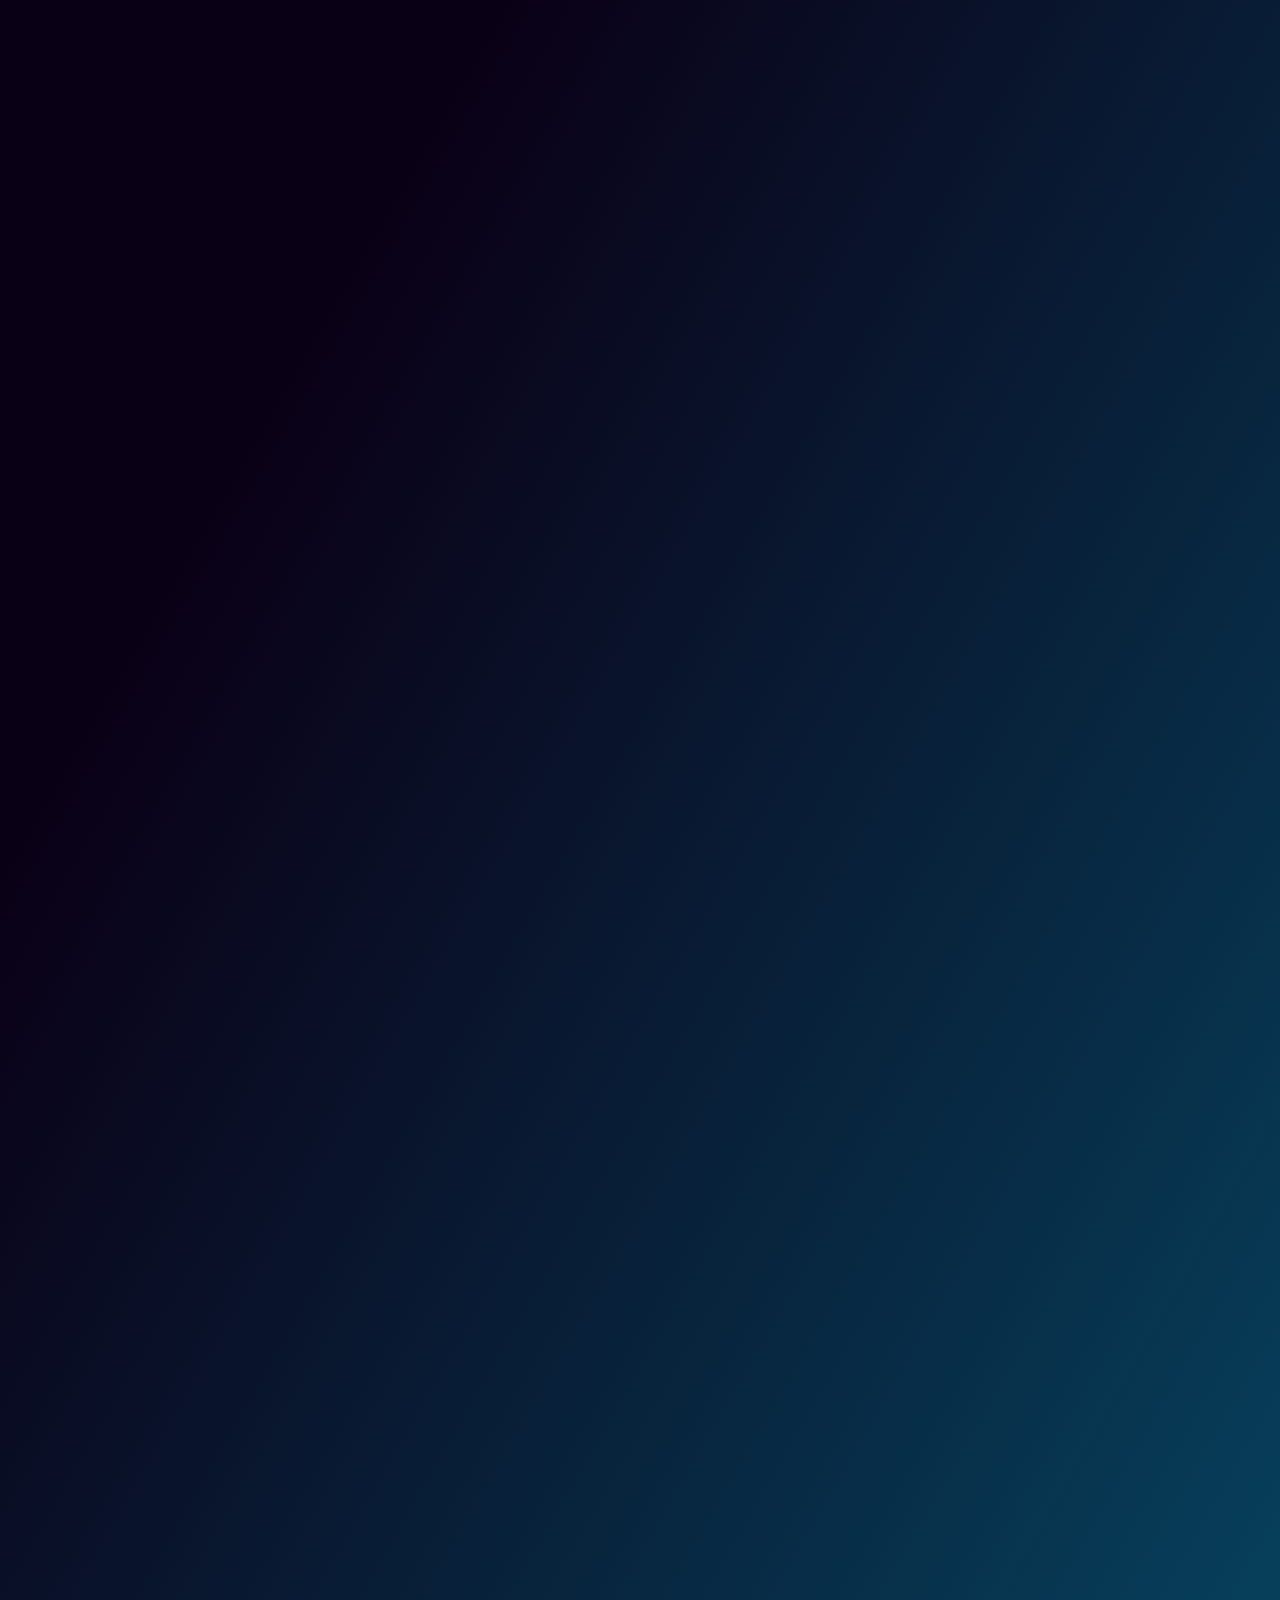
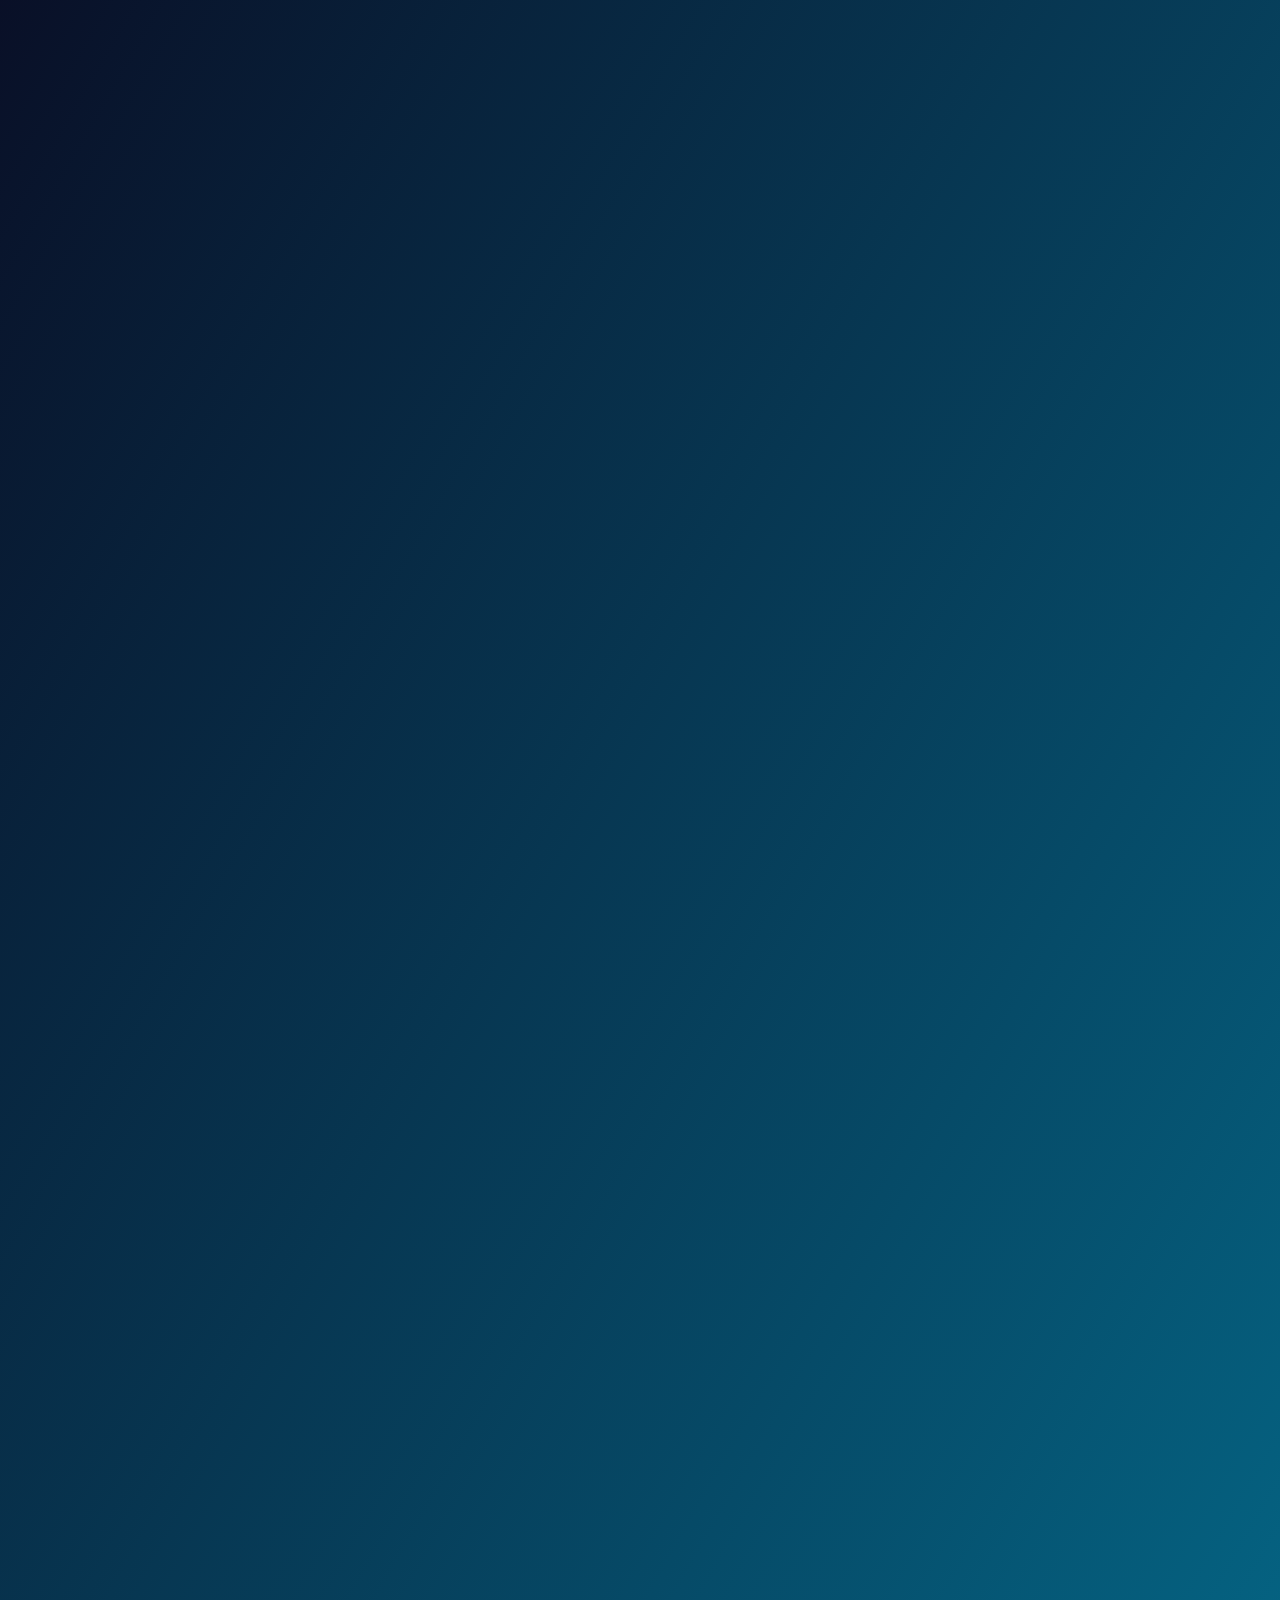
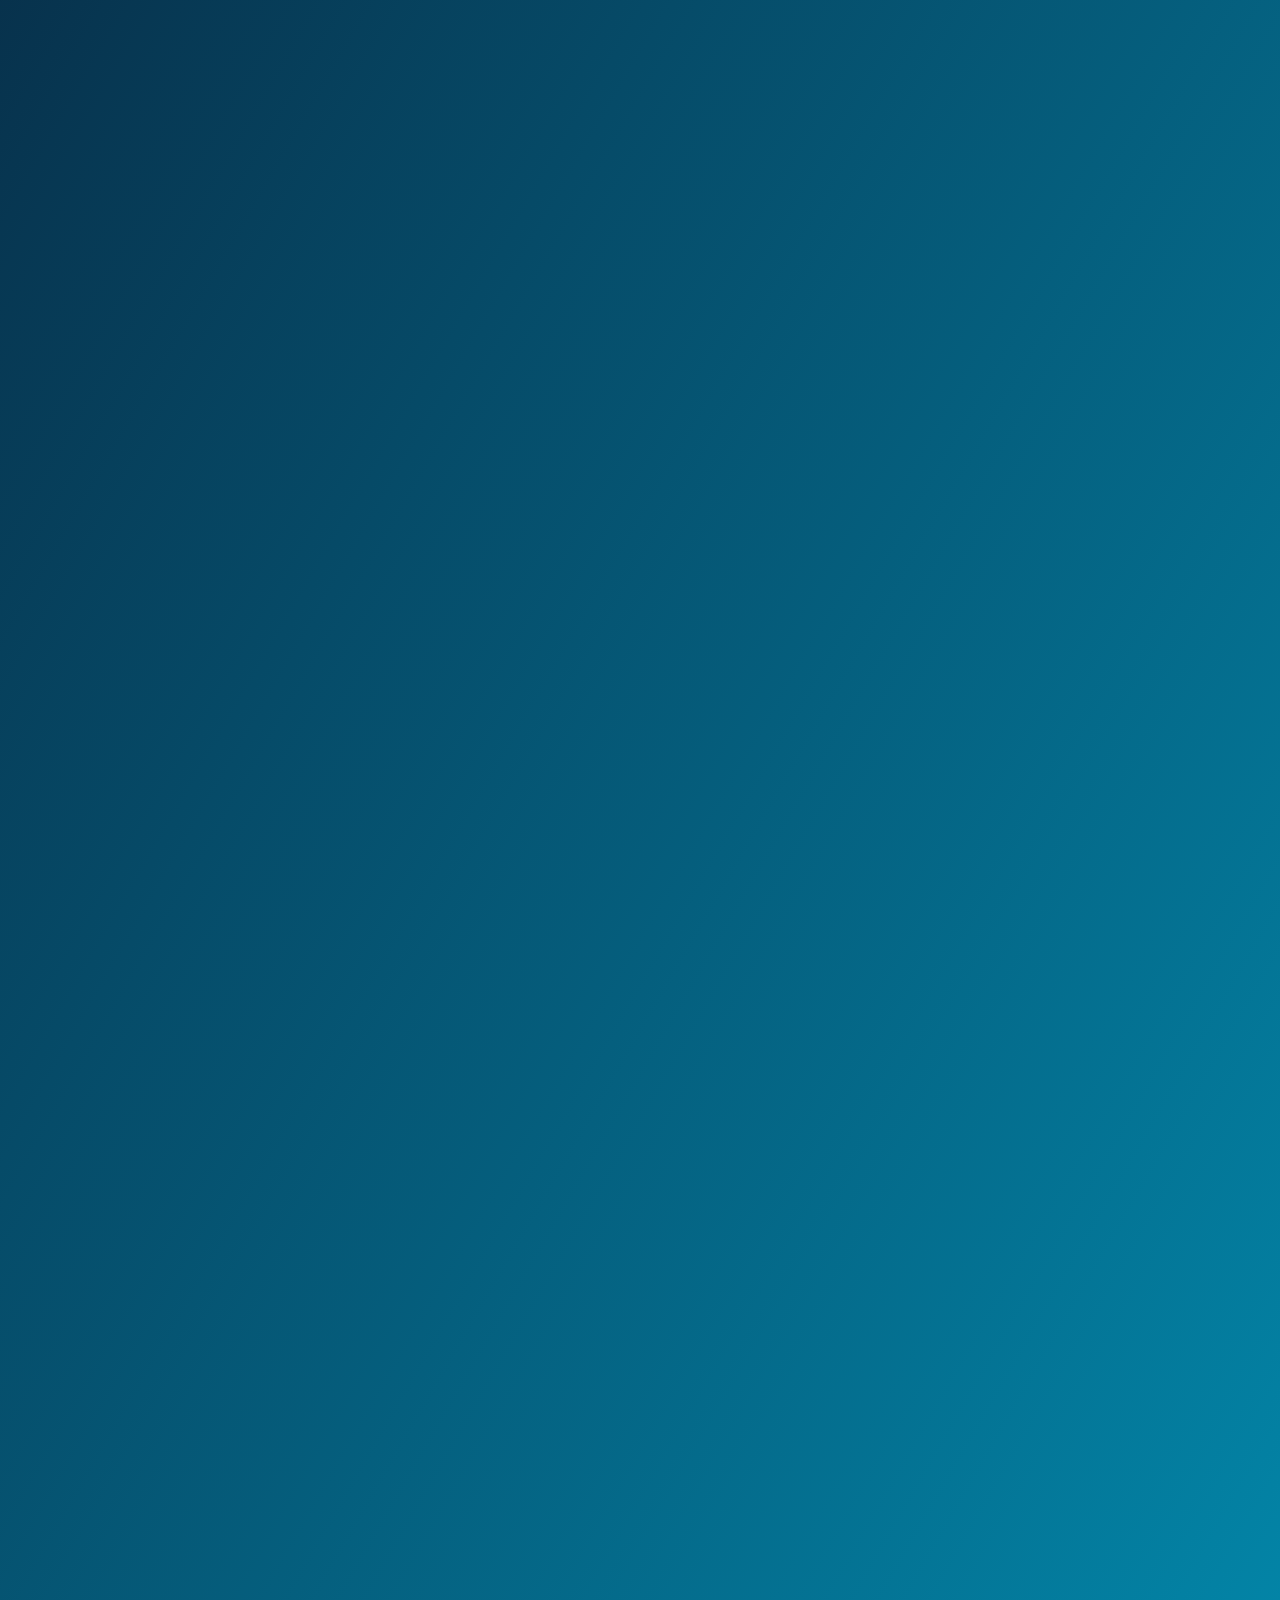
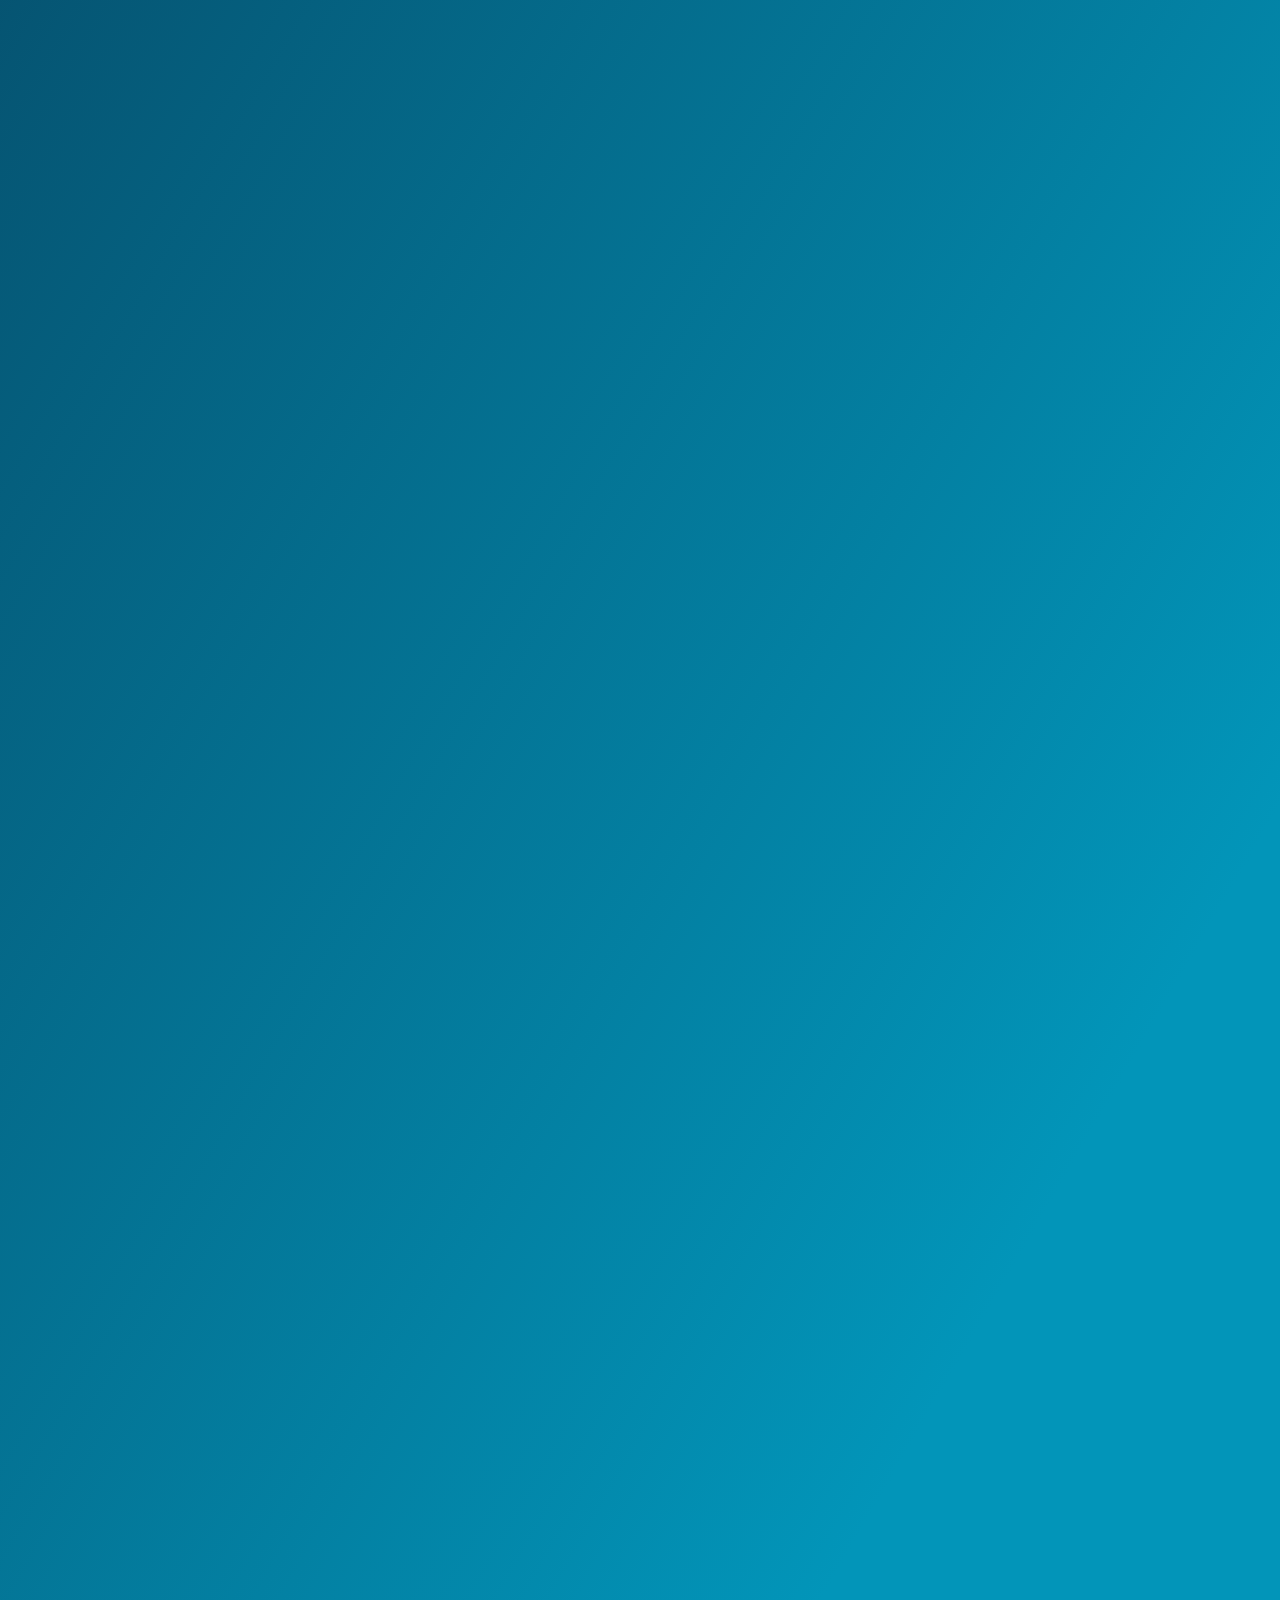
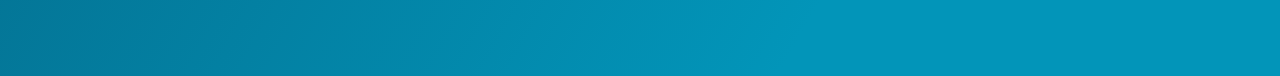
<file: index.html>
<!DOCTYPE html>
<html lang="es">
<head>
    <meta charset="UTF-8">
    <meta name="viewport" content="width=device-width, initial-scale=1.0">
    <meta name="description" content="Porfolio">
    <meta name="author" content="Sebastian Alejandro Romero">

    <link href="https://cdn.jsdelivr.net/npm/bootstrap@5.3.1/dist/css/bootstrap.min.css" rel="stylesheet" 
      integrity="sha384-4bw+/aepP/YC94hEpVNVgiZdgIC5+VKNBQNGCHeKRQN+PtmoHDEXuppvnDJzQIu9" crossorigin="anonymous">
    <link rel="stylesheet" href="https://cdn.jsdelivr.net/npm/bootstrap-icons@1.10.5/font/bootstrap-icons.css">

    <link rel="preconnect" href="https://fonts.googleapis.com">
    <link rel="preconnect" href="https://fonts.gstatic.com" crossorigin>
    <link href="https://fonts.googleapis.com/css2?family=Black+Ops+One&family=Quicksand&family=Roboto&family=Rubik+Dirt&family=Share+Tech+Mono&display=swap" rel="stylesheet">

    <link rel="shortcut icon" href="img/code-slash.svg" type="image/x-icon">

    <link rel="stylesheet" href="css/style.css">

    <title>Sebastian Romero Dev</title>
</head>
<body>
    <section id="inicio" class="menu ">
        <h1 >Seba Romero</h1>

        <a href="#inicio" id="abrir"><i class="bi bi-list" ></i></a>
        <nav id="enlaces">
                <li><a href="#sobre-mi">Sobre mi</a> </li>
                <li><a href="#mis-proyectos">Proyectos</a></li>
                <li><a href="#formacion-academica">Formacion</a></li>
                <li><a href="#info-contacto">Contacto</a></li>
                <a href="#" id="cerrar"><i class="bi bi-chevron-up " ></i></a>
        </nav>
    </section>

    <section class="presentacion animated-element">
        <img class="foto-perfil"  src="img/foto_perfil.jpg" alt="hombre joven, cabello y barba oscuros, sonriendo." >
        <section class="contenido">
            <section class="titulos">
                <h2>Web Developer</h2>
                <h3>Front End</h3>
                <h3>HTML & CSS</h3>
                <h3>JavaScript</h3>
                <h3>React Js</h3>   
            </section>
             
            <section class="redes">
                <a class="link" href="mailto:seba.rmx.dev@gmail.com">
                    <i class="bi bi-envelope-at-fill"></i>
                </a>
                <a class="link" href="https://github.com/SebaRomeroX" target="_blank" rel="noopener noreferer">
                    <i class="bi bi-github"></i>
                </a>
                <a class="link" href="https://www.linkedin.com/in/sebastian-alejandro-romero" target="_blank" rel="noopener noreferer">
                    <i class="bi bi-linkedin"></i>
                </a>
                <a class="link" href="docs/Sebastian A. Romero-CV.pdf" download>
                    <i class="bi bi-file-earmark-person-fill"></i>
                </a>
            </section>
        </section>
        
        
    </section>
    
    <section id="sobre-mi" class="about">
        <h2>Sobre Mi</h2>
        <p>
            Soy Seba. Empecé en la programacion de manera autodidacta haciendo pequeños juegos.
            Luego me interezé por el desarrollo web y actualmente estudio una carrera Universitaria en Programacion. 
            </p>
        <p>
            He realizado algunos proyectos personales y colaboré en un equipo donde me encargué del diseño de la aplicacion y el desarrollo Front-End.
        </p>
        <p>
            Busco que los proyectos en los que trabajo tengan un diseño practico e intuitivo, que funcionen de manera eficiente y tengan un estilo atractivo.
        </p>
    
    </section>

    <section id="mis-proyectos" class="proyectos">
        <h2>Proyectos</h2>
        <section class="proyecto animated-element" id="proy-tareas">
            <section class="info">
                <h3>Tablero de Tareas</h3>
                <p id="btn-desc-tareas" class="btn-desc">Description <i class="bi bi-chevron-down " ></i></p>
                <p id="text-desc-tareas" class="text-desc">Experiencia de usuario diseñada para ser <strong>intuitiva</strong> y agradable<br>
                    Utilizé <strong>JavaScript</strong> para la funcionalidad dinámica y la interacción del usuario <br> 
                    Código en <strong>módulos</strong> para facilitar el mantenimiento y la escalabilidad <br>
                    <strong>Almacenamiento local</strong> del navegador para guardar las listas de tareas del usuario <br>
                    <strong>Diseño adaptable</strong> para diferentes tamaños de pantalla y dispositivos<br>
                    Los usuarios pueden agregar fácilmente nuevas tareas a su lista<br>
                    las tareas completadas se pueden marcar y tambien eliminar.<br>
                    <a href="#proy-tareas" id="btn-ocultar-desc-tareas" class="btn-desc">Ocultar <i class="bi bi-chevron-up " ></i></a>
                </p>
            </section>
            <section class="muestra-sitio">
                <img src="img/tablero_tareas.png" alt="">
                <section class="botones">
                    <a href="https://github.com/SebaRomeroX/taskmaster" target="_blank" rel="noopener noreferer"><button class="boton">Repositorio</button></a>
                    <a href="https://sebaromerox.github.io/taskmaster/" target="_blank" rel="noopener noreferer"><button class="boton">Ir al Sitio</button></a>
                </section>
            </section>
            
        </section>

        <section class="proyecto animated-element" id="proy-carrera">
            <section class="info">
                <h3>Carrea de Muñelocos</h3>
                <p id="btn-desc-carrera" class="btn-desc">Description <i class="bi bi-chevron-down " ></i></p>
                <p id="text-desc-carrera" class="text-desc">Sencillo y entretenido juego de carreras desarrollado utilizando <strong>HTML5, CSS3 y JavaScript</strong> .<br>
                    El diseño y estilo del juego se han creado utilizando CSS3, garantizando una presentación atractiva y 
                    <strong>responsive</strong> en diferentes dispositivos y tamaños de pantalla.<br>
                    La lógica del juego se implementa mediante JavaScript, incluyendo la lógica del personaje y la detección de teclas.<br>
                    Además, se utiliza para manipular el <strong>canvas</strong> aprovechando las capacidades del elemento canvas de HTML5 y 
                    actualizar la interfaz de usuario en tiempo real.<br>
                    Cómo Jugar: Utiliza las teclas de flechas izquierda y derecha para que tu personaje dé pasos hasta el final de la pista, 
                    llega en primer lugar para pasar al siguiente nivel.<br>
                    Con cada nivel la dificultad incrementa al aumetar la velocidad de los rivales.<br>
                    <a href="#proy-carrera" id="btn-ocultar-desc-carrera" class="btn-desc">Ocultar <i class="bi bi-chevron-up " ></i></a>
                    </p>
            </section>
            <section class="muestra-sitio">
                <img src="img/carrera.jpg">
                <section class="botones">
                    <a href="https://github.com/SebaRomeroX/carrera-munelocos" target="_blank" rel="noopener noreferer"><button class="boton">Repositorio</button></a>
                    <a href="https://sebaromerox.github.io/carrera-munelocos" target="_blank" rel="noopener noreferer"><button class="boton">Ir al Sitio</button></a>
                </section>
            </section>
        </section>

        <section class="proyecto animated-element" id="proy-galerias">
            <section class="info">
                <h3>Image Galeries</h3>
                <p class="text-desc">Distintos tipos de presentacion para galerias de imagenes</p>
            </section>
            <section class="muestra-sitio">
                <section class="carousel-container">
                    <button class="carousel-boton prevBtn" id="prevBtn">⟨</button>
                    <section class="carousel">
                        <section class="carousel-slide">
                            <iframe class="carrrousel-item" src="https://sebaromerox.github.io/BENTOS/"></iframe>
                            <iframe class="carrrousel-item" src="https://sebaromerox.github.io/Side-Scroll/"></iframe>
                            <iframe class="carrrousel-item" src="https://sebaromerox.github.io/ANIMATION_SCROLL/"></iframe>
                            <iframe class="carrrousel-item" src="https://sebaromerox.github.io/stacking-images/"></iframe>
                        </section>
                    </section>
                    <button class="carousel-boton nextBtn" id="nextBtn">⟩</button>
                </section>
            </section>
        </section>

        <section class="proyecto animated-element" id="proy-landing">
            <section class="info">
                <h3>Landing Pages</h3>
                <p class="text-desc">Diferentes presentaciones usando animaciones para texto</p>
            </section>
            <section class="muestra-sitio">
                <section class="carousel-container">
                    <button class="carousel-boton prevBtn" id="prevBtn">⟨</button>
                    <section class="carousel">
                        <section class="carousel-slide">
                            <iframe class="carrrousel-item" src="https://sebaromerox.github.io/LAND_VIDEO/"></iframe>
                            <iframe class="carrrousel-item" src="https://sebaromerox.github.io/Landing-Page-Popping/"></iframe>
                            <iframe class="carrrousel-item" src="https://sebaromerox.github.io/Landing-Page-Articulos/"></iframe>
                        </section>
                    </section>
                    <button class="carousel-boton nextBtn" id="nextBtn">⟩</button>
                </section>
            </section>
        </section>

    </section>


    <section class="skills animated-element">
        <h2>Skills</h2>
        <section class="lista">
            <h4><img src="./img/html.svg" alt=""> HTML</h4>
            <h4><img src="./img/css.svg" alt=""> CSS</h4>
            <h4><img src="./img/wordpress.svg" alt=""> WordPress</h4>
        
            <h4><img src="./img/js.svg"> JavaScript</h4>
            <h4><img src="./img/python.svg" alt=""> Python</h4>
            <!-- <h4><img src="./img/cs.svg" alt=""> C#</h4> -->
        
            <h4><img src="./img/nodejs.svg" alt=""> Node Js</h4>
            <h4><img src="./img/mysql.svg" alt=""> MySQL</h4>
        
            <h4><img src="./img/react.svg" alt=""> React Js</h4>
            <!-- <h4><img src="./img/blazor.svg" alt=""> Blazor</h4> -->
        
            <h4><img src="./img/git.svg" alt=""> Git</h4>
            <h4><img src="./img/figma.svg" alt=""> Figma </h4>
        </section>
    </section>

    <section  class="formacion">
        <h2 id="formacion-academica" class="formacion-titulo animated-element">Formacion</h2>
        <section class="tarjetas">

            <section class="tarjeta">
                <img src="img/alura_logo.jpg" alt="">
                <section class="titulos">
                    <h4>Fundamentos de Programacion</h4>
                    <h4>Desarrollo Front End</h4>
                    <h4>Programacion con React</h4>
                    <h4>Fundamentos de MySQL</h4>
                    <h4>Manejo de GitHub</h4>
                    <h4>Formación en Desarrollo Personal</h4>
                    <h4>Habilidades para el mercado moderno</h4>
                    <h4>Formación en  Business Agility</h4>
                    <p>2022 - 2023. Alura</p>
                </section>
                
            </section>

            <section class="tarjeta">
                <img src="img/platzi.png" alt="">
                <section class="titulos">
                    <h4>Programacion basica</h4>
                    <p>2022.  Platzi</p>
                </section>
                
            </section>

            <section class="tarjeta">
                <img src="img/facet.png" alt="">
                <section class="titulos">
                    <h4>Desarrollo web</h4>
                    <h4>Fundamentos de WordPress</h4>
                    <h4>Logica de Programacion</h4>
                    <p>2023 - Actualidad. Facultad de Ciencias Exactas UNT</p>
                </section>
                
            </section>

            <section class="tarjeta">
                <img src="img/unlu.jpg" alt="">
                <section class="titulos">
                    <h4>Programacion en Python</h4>
                    <p>2022. Universidad Nacional de Lujan</p>
                </section>
                
            </section>

        </section>
        
    </section>

    <section id="info-contacto" class="contacto">

        <h2>Contacto</h2>
        <h4>Contactame para trabajar en un proyecto juntos</h4>
        <section class="redes">
            <a class="link animated-element" href="mailto:seba.rmx.dev@gmail.com">
                <i class="bi bi-envelope-at-fill"></i>
                <p class="nombre-red">Email</p>
            </a>
            <a class="link animated-element" href="https://github.com/SebaRomeroX" target="_blank" rel="noopener noreferer">
                <i class="bi bi-github"></i>
                <p class="nombre-red">GitHub</p>
            </a>
            <a class="link animated-element" href="https://www.linkedin.com/in/sebastian-alejandro-romero" target="_blank" rel="noopener noreferer">
                <i class="bi bi-linkedin"></i>
                <p class="nombre-red">LinkdIn</p>
            </a>
            <a class="link animated-element" href="docs/Sebastian A. Romero-CV.pdf" download>
                <i class="bi bi-file-earmark-person-fill"></i>
                <p class="nombre-red">Curriculum</p>
            </a>
        </section>
        <section class="footer">
            <p>Sebastian A. Romero (2023) &#169;</p>
            <a href="#"><i class="bi bi-arrow-up-circle-fill"></i></a>
        </section>
    </section>

    
    <script src="js/porfolio.js"></script>
</body>
</html>
</file>
<file: css/style.css>
/*       GENERAL     */
:root{
    --oscuro1: #111111;
    --oscuro2: #181818;

    --claro1: #f0f0f0;
    --claro2:rgb(100, 100, 100);
    --claro3:rgb(218, 218, 218);

    --marca:rgb(2, 149, 185);
    --fondo:rgb(10, 0, 22);
}
*{
    margin: 0;
    padding: 0;
    border: 0;
    list-style: none;
    box-sizing: border-box;
    scroll-behavior: smooth ;
}
body{
    background-image: linear-gradient(
        120deg,
        var(--fondo) 10%,
        var(--marca) 90%
    );    
    color: var(--claro1);
    display: flex;
    flex-direction: column;

    opacity: 0;
    animation: carga 1s .6s forwards;
}

@keyframes carga{   /*  Animcion carga inicial    */
    to{
        opacity: 1;
    }
}

section{
    display: flex;
}
h1{
    font-size:2.6em;
    font-family: 'Rubik Dirt', cursive;
}

h2{
    font-size:2.2em;
    font-family: 'Rubik Dirt', cursive;
}

h3{
    font-size:1.8em;
    font-family: 'Roboto', sans-serif;
}

h4{
    font-size:1.4em;
    font-family: 'Roboto', sans-serif;
}

p{
    font-size:1.2em;
    font-family: 'Quicksand', sans-serif;
}

a{
    text-decoration: none;
}

.boton{
    padding: 1em;
    border-radius: 1em;
    font-size: 1em;
}



                /*       TITULO     */

.menu{
    justify-content: space-between;
    width: 100%;
    padding: 1.6em ;
}

.menu h1{
    width: fit-content;
    border-radius: 1em;
    color:var(--marca);
    transition: 0.5s;
    margin: 0;
}

.menu #enlaces{
    display: flex;
    flex-direction: column;
    justify-content: space-evenly;
    align-items: center;
    width: 26vh;

    height: 0;
    transition: .6s;
    overflow: hidden;

    position: absolute;
    top: 0%;
    right: 0%;

    background-color: var(--claro3);
    z-index: 1;

    border-radius: 0 0 0 3em;
}

.menu li{
    margin: 0;
    padding: 0.6em;
    border-radius: 0.6em;
    width: fit-content;
    font-weight: bold;
}

.menu a {
    color: var(--oscuro1);
    transition: 0.6s;
    width: fit-content ;
}

.menu li:hover a{
    color: var(--marca);
}


/* MENU MOBILE */
.menu #abrir{
    font-size: 3em;
    color: var(--claro1);
}
.menu #cerrar{
    display: none;
    width: fit-content;

    font-size: 2em;
}
.menu:target #cerrar{
    display: block;
}
.menu:target #enlaces{
    height: 44vh;
}



                /*       PRESENTACION     */
.presentacion{
    padding: 2em 1em;
    border-top: 1px solid var(--marca);
    flex-direction: column;
    max-width: 1200px;
    align-self: center;
    transition: 1s;
}

.presentacion img{
    border-radius: 50%;
    width: 80%;
    align-self: center;
    transition: 1s;
}

.presentacion .contenido{
    flex-direction: column;
}

.presentacion .titulos{
    flex-direction: column;
    align-self: center;
    width: 80%;
}

.presentacion h2{
    margin: 0.4em 0;
    color:var(--marca);
}

.presentacion .redes{
    display: flex;
    justify-content: space-evenly;
    margin-top: 3em;
}

.presentacion a{
    padding: 0.2em 0.6em;
    border: 2px solid var(--claro1);
    border-radius: 50%;
    color: var(--claro1);
    font-size: 1.2em;
    transition: all 0.4s ease;
}

.presentacion a:hover{
    background-color: var(--claro1);
    color: var(--fondo);
}


                /*       ABOUT     */

.about{
    flex-direction: column;
    padding: 4em 1em;
    background-color: var(--claro3);
}

.about h2{
    color: var(--oscuro1);
}

.about p{
    color:var(--oscuro1);
}


                /*       PROYECTOS     */

.proyectos{
    padding: 4em .4em;
    flex-direction: column;
}

.proyectos h2{
    text-align: center;
    margin-bottom: 1em;
}

.proyectos .info{
    flex-direction: column;
}

.proyectos h3{
    color: var(--marca);
    font-weight: 900;
    margin-left: .6em;
}

.proyectos p{
    margin-bottom: 1em;
}

.proyectos img {
    border-radius: 0.2em;
    width: 100%;
}

.proyectos a:hover .boton{
    background-color: var(--marca);
    color: var(--claro1);
}

.proyectos .botones{
    margin: 1em;
    align-self: center;
}

.proyectos .boton{
    background-color:var(--fondo);
    margin: 0 1em;
    color: var(--claro1);
    transition: .6s;
}


/* DESCRIPCION */
.btn-desc{
    cursor: pointer;
    margin: 0 1em;
    color: var(--claro1);
    font-weight: 600;
}

.text-desc{
    height: 0;
    overflow: hidden;
    transition: 1s;
}



/* PROYECTO */
.proyecto{
    border-radius: 1em;
    padding: 1em 0;
    flex-direction: column;
    margin-bottom: 2em;
    transition: 0.5s;
}
.proyecto .muestra-sitio{
    flex-direction: column;
}



/*---------------------- Carrusel ----------------------------*/

.carousel-container{
    margin:auto;
    position: relative;
}

.carousel {
    width: 94%; /* Asegura que el contenedor ocupe todo el ancho disponible */
    height: 65vh;
    max-width: 800px; /* Puedes cambiar esto si deseas un límite de ancho */
    margin: auto;
    overflow: hidden; /* Oculta cualquier contenido que se desborde */
}

.carousel-slide {
    display: flex;
    transition: transform 7.5s ease-in-out;
}

.carrrousel-item {
    width: 100%; /* Cada imagen ocupa el 100% del contenedor */
    flex-shrink: 0; /* Asegura que las imágenes no se encogen */
    border-radius: 10px;
}

.carousel-boton {
    position: absolute;
    top: 50%;
    transform: translateY(-50%);
    background-color: rgba(0, 0, 0, 0.5);
    color: white;
    border: none;
    padding: 10px;
    cursor: pointer;
    font-size: 20px;
    border-radius: 50%;
    z-index: 1;
}

#prevBtn {
    left: 1px;
}

#nextBtn {
    right: 1px;
}

button:focus {
    outline: none;
}




                /*       SKILLS     */

.skills{
    flex-direction: column;
    width: 90%;
    margin: 0 auto 4em auto;
    border-radius: 1em;
    background-color: var(--claro1);
    color: var(--fondo);
    transition: 0.5s;
}

.skills h2 {
    text-align: center;
    margin-top: 1em;
    color:var(--marca);
}

.skills .lista{
    flex-wrap: wrap;
    justify-content: center;
    margin: 1em;
}

.skills h4{
    margin: 1em;
    display: flex;
    flex-direction: column;
    align-items: center;
}

.skills img{
    color: pink;
    width: 2em;
}


                /*       FORMACION     */

.formacion {
    flex-direction: column;
    margin-top: 6em;
    color: var(--claro1);
    background-color: var(--fondo);
}

.formacion .tarjetas{
    flex-direction: column;
    margin-bottom: 1em;
}

.formacion .tarjeta{
    flex-direction: column;
    margin:1em 0;
}

.formacion h2{
    text-align: center;
    align-self: center;
    margin-top: -2em;
    border-radius: 1em;
    background-color: var(--fondo);
    width: fit-content;
    padding: 1em 2em;
    transition: .5s;
}

.formacion .titulos{
    flex-direction: column;
    margin-left: 2em;
}

.formacion h4{
    margin: 0.1em 0;
}

.formacion img{
    width: 80%;
    margin: 2em auto;
    border-radius: 0.2em;
}



                /*       CONTACTO     */

.contacto{
    flex-direction: column;
    text-align: center;
    padding-top: 4em;
    color: var(--claro1);
}

.contacto h4{
    margin: 1em;
}

.contacto .redes{
    justify-content: space-evenly;
}

.contacto .link{
    flex-direction: column;
    padding: 0.4em 1.6em;
    border-radius: 0.4em;
    color: var(--claro1);
    transition: all 0.4s ease;
}

.contacto .link:hover{
    background-color: var(--fondo);
    color: var(--claro1);
    font-weight: bold;
}

.contacto .nombre-red{
    display: none;
}

.contacto i{
    font-size: 2em;
}


                /*       FOOTER     */

.footer{
    padding: 2em;
    justify-content: center;
}

.footer p{
    font-size: 1em;
    color: var(--fondo);
}

.footer a{
    color: var(--fondo);
    position: absolute;
    right: 1%;
}


                /*       RESPONSIVE     */
@media screen and (min-width:768px){
    .menu{
        padding: 2em ;
    }
    .menu ul{
        flex-direction: row;
        margin: 1em;
    } 

    .menu #enlaces{
        right: 3%;
        width: 34vh;
        border-radius: 0 0 3em 3em;
    }


    .presentacion{
        margin: 4em 2em;
        border-radius: 1em;
        border: 0;
    }

    .presentacion img{
        width: 50%;
    }

    .presentacion .titulos{
        margin: 2em 4em;
    }

    .presentacion .redes{
        margin: 2em 0;
    }

    .presentacion a{
        margin: 0.2em 0.4em;
        font-size: 2em;
    }


    .about{
        padding: 4em 2em;
        margin: 1em 0;
    }

    .about p {
        margin: 1em 0 1em 0;
    }

    .proyectos{
        padding: 4em 1em;
    }

    .proyecto{
        border-top: 2px solid var(--claro1);
        width: 90%;
        align-self: center;
        margin-top: 1em;
        padding: 2em;
    }

    .text-desc{
        height: fit-content;
    }

    .btn-desc{
        display: none;
    }


    .skills{
        width: 70%;
        margin: 4em auto;
    }

    .skills h4{
        margin: 1.4em 1em ;
    }


    .formacion .tarjetas{
        flex-direction: row;
        flex-wrap: wrap;
        margin: 2em 1em;
    }

    .formacion .tarjeta{
        width: 50%;
        margin: 2em 0;
    }

    .formacion img{
        width: 80%;
        margin: 2em auto;
    }

    .formacion .titulos{
        margin: 0 auto;
        width: 70%;
    }


    .contacto{
        padding: 4em 2em 0 2em;
    }

    .contacto h4{
        margin: 2em;
    }

    .contacto .redes{
        margin: 1em 0;
    }

    .contacto .link{
        padding: 0.4em 2em;
    }

    /*  ----------- Animacion Elevar           */


    .animated-element{
        transition: transform 0.4s ease-in-out;
        transform: translate(0, 0);
    }

    .animated {
    transform: translate(-4px, -6px);
    box-shadow: 6px 8px 12px var(--oscuro1);
    }

    .animated.presentacion, .animated.formacion-titulo{
        box-shadow: 6px 6px 10px var(--claro2);
    }

    .animated .foto-perfil {
        opacity: .7;
    }
}


@media screen and (min-width:1024px){
    .menu{
        flex-direction: row;
        align-items: center;
    }

    .menu li{
        margin: 0.6em 1.2em;
    }

    .menu #abrir{
        display: none;
    }

    .menu #enlaces{
        height: fit-content;
        flex-direction: row;
        width: fit-content;
        position: relative;
        background-color: transparent;
    }

    .menu a{
        color: var(--claro1);
    }


    .presentacion{
        flex-direction: row;
        margin: 2em;
    }

    .presentacion .contenido{
        justify-content: space-between;
        
        width: 60%;
    }

    .presentacion .titulos{
        margin: 2em 0 2em 1em;
        width: fit-content;
    }

    .presentacion img{
        opacity: 0.1;
    }
    
    .presentacion .redes{
        margin: 2em 0;
    }


    .about{
        padding: 6em 16em 6em 4em;
        margin: 6em 0;
    }


    .proyectos{
        padding: 1em;
    }

    .proyectos .info{
        margin: 0 2em;    
    }

    .proyecto{
        flex-direction: row;
    }

    .proyecto img{
       width: 60vh;
    }

    .carousel-container{
        width: 60vw;
    }


    .skills{
        margin: 8em auto;
    }

    .skills h4{
        flex-direction: row;
        margin: 1.4em 2em;
    }


    .formacion{
        padding-bottom: 4em;
    }

    .formacion .tarjeta{
        width: 33%;
        margin: 0 auto;
    }


    .contacto .redes{
        margin: 2em auto ;
        width: 90%;
    }

    .contacto .link{
        width: 20%;
        max-width: 14em;
        margin: 0 2em;
        text-align: center;
    }
    
    .contacto .nombre-red{
        display: block;
        font-size: 1em;
    }
}
</file>
